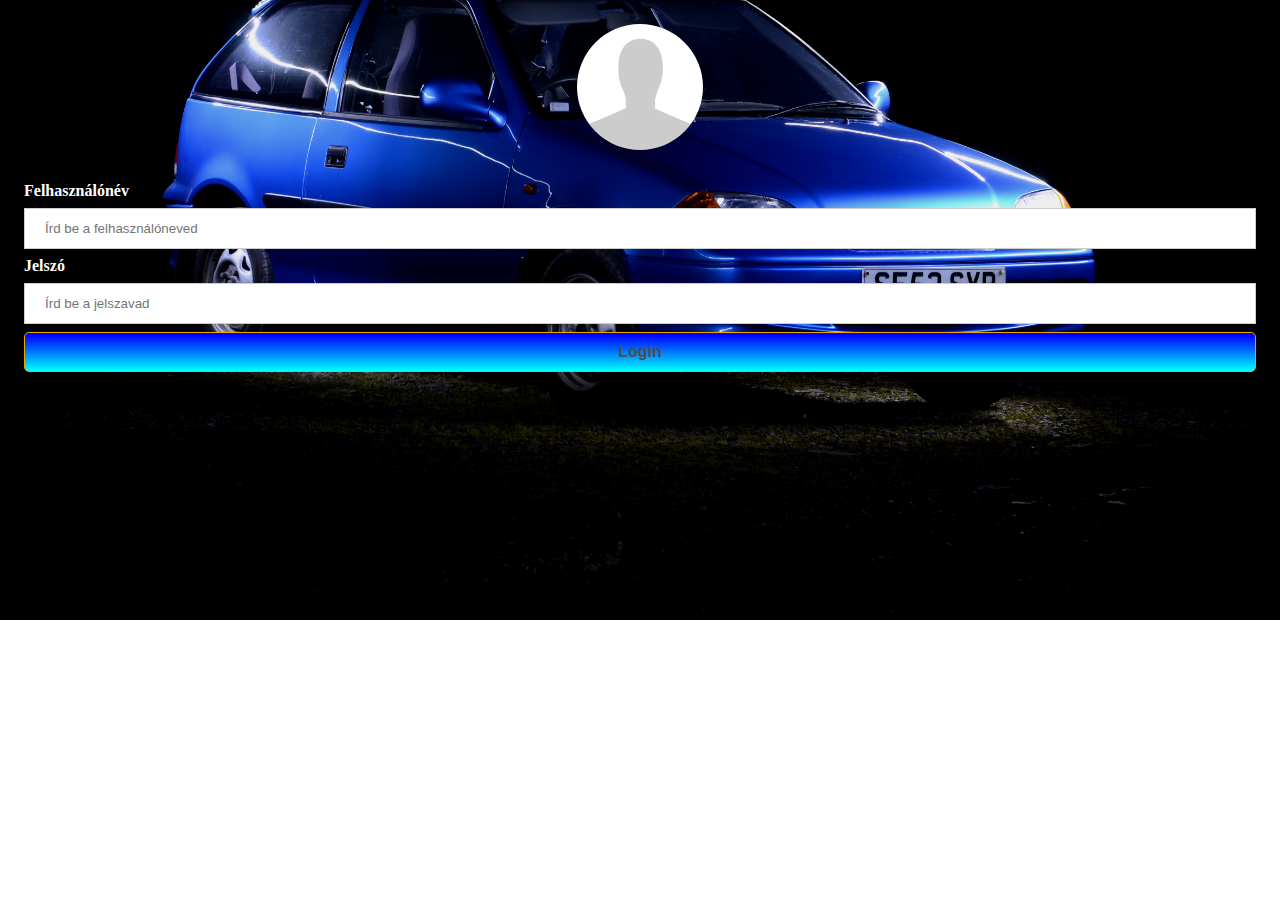
<file: beadando/index.html>
<!DOCTYPE html>
<html>
    <head>
        <meta charset="UTF-8">
        <title>Belépés</title>
        <link rel="stylesheet" type="text/css" href="belepes_css.css">
        <script type="text/javascript" src="script.js"></script>
    </head> 
        <body>
            <form name="login" onsubmit="return loginForm()">
              <div class="imgcontainer">
                <img src="images/avatar.jpg" alt="Avatar" class="avatar">
              </div>

              <div class="container">
                <label><b>Felhasználónév</b></label>
                <input type="text" placeholder="Írd be a felhasználóneved" name="uname" id="uname" required>

                <label><b>Jelszó</b></label>
                <input type="password" placeholder="Írd be a jelszavad" name="psw" id="psw" required>

                <input type="button" value="Login" id="submit" onclick="validate()"/>
              </div>
            </form>          
        </body>

   
</html>
</file>
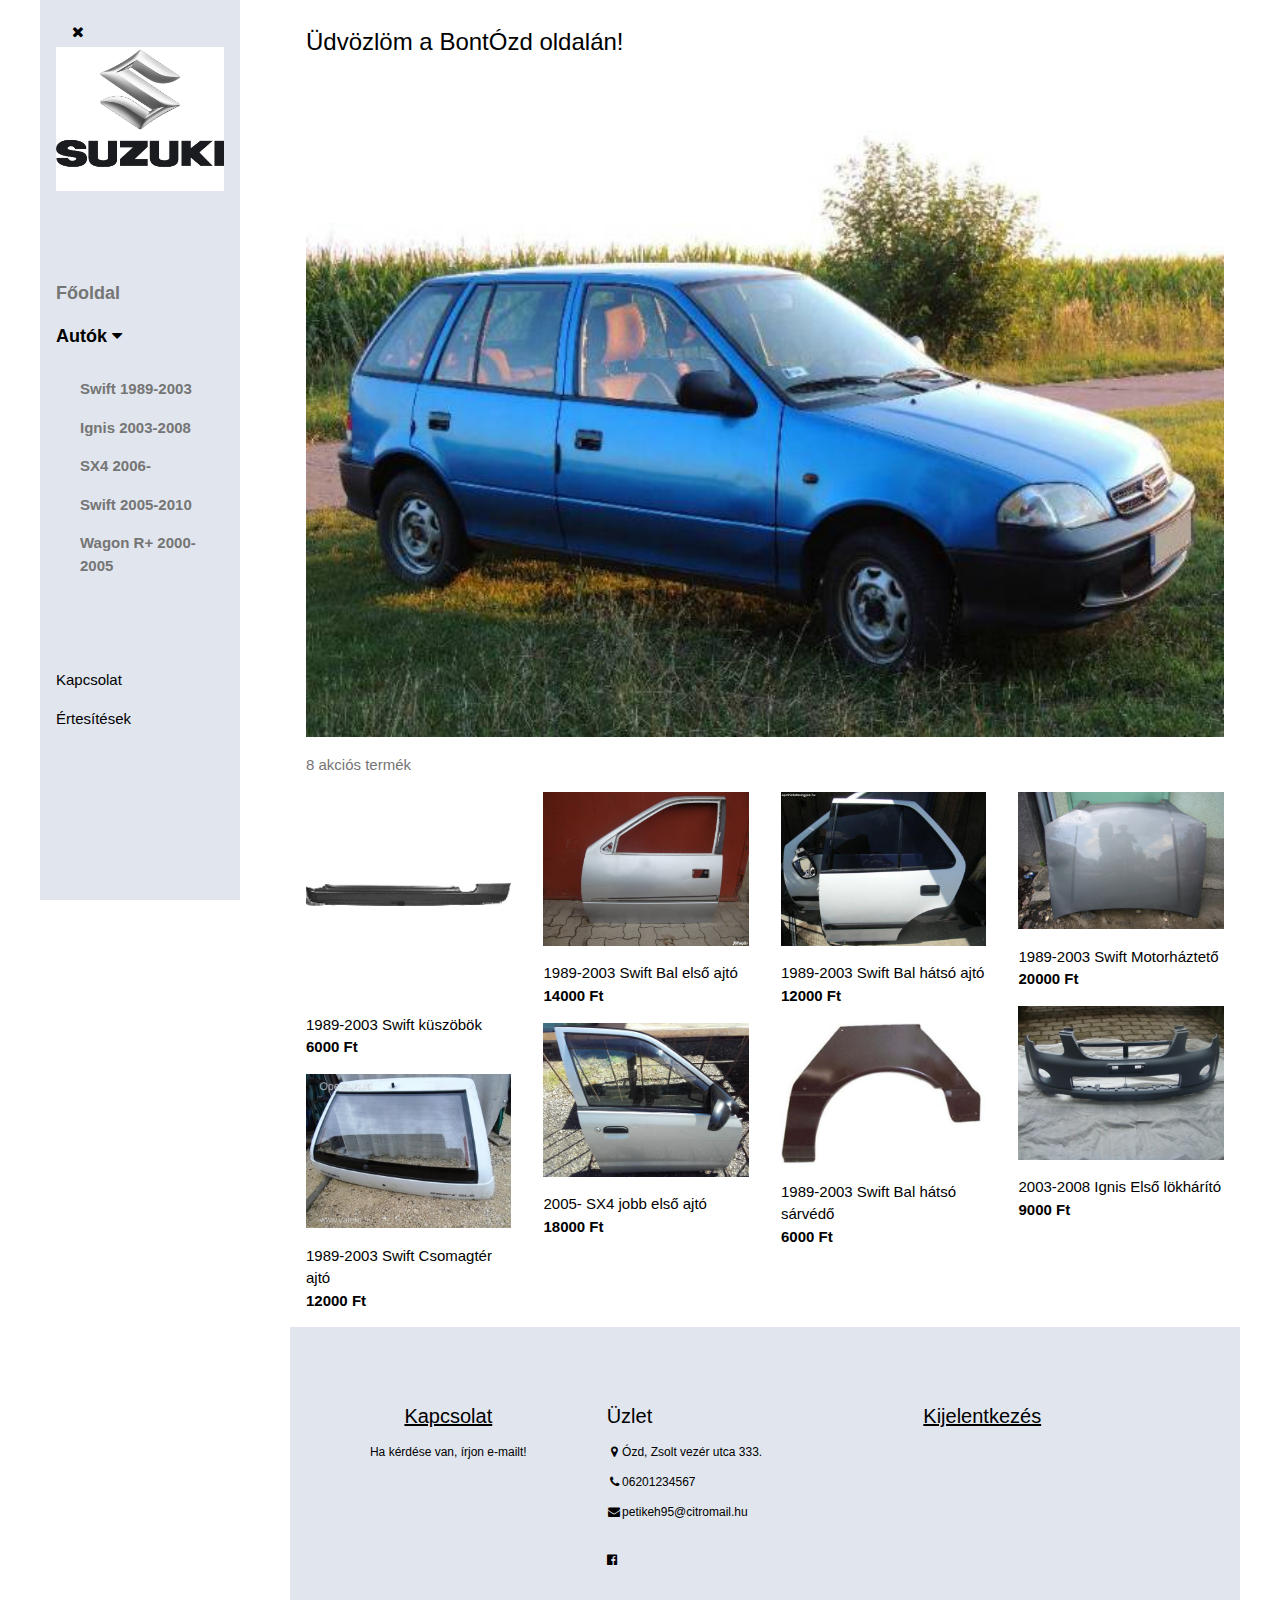
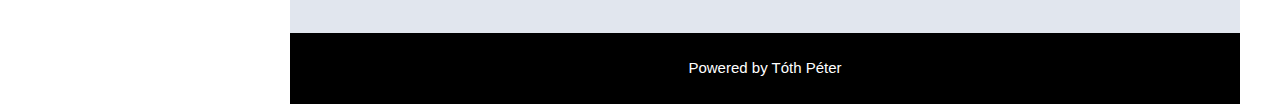
<file: beadando/fooldal.html>
<!DOCTYPE html>
<html>
<title>Főoldal</title>
<meta charset="UTF-8">
<meta name="viewport" content="width=device-width, initial-scale=1">
<link rel="stylesheet" type="text/css" href="fooldal.css">
<link rel="stylesheet" href="https://fonts.googleapis.com/css?family=Roboto">
<link rel="stylesheet" href="https://fonts.googleapis.com/css?family=Montserrat">
<link rel="stylesheet" href="https://cdnjs.cloudflare.com/ajax/libs/font-awesome/4.7.0/css/font-awesome.min.css">
<body class="content" style="max-width:1200px">

<!-- Sidebar/menu -->
<nav class="sidebar bar-block grey collapse top" style="z-index:3;width:200px" id="mySidebar">
  <div class="container display-container padding-16">
    <i onclick="close()" class="fa fa-remove hide-large button display-topright"></i>
    <div class="wide">
    	<img src="images/logo.jpg" style="width:100%">
    </div>
  </div>
  <div class="padding-64 large text-grey" style="font-weight:bold">
    <a href="fooldal.html" class="bar-item button">Főoldal</a>
    <a onclick="myAccFunc()" href="javascript:void(0)" class="button block grey left-align" id="myBtn">
      Autók <i class="fa fa-caret-down"></i>
    </a>
    <div id="demoAcc" class="bar-block hide show-block dropdown-click padding-large medium">
      <a href="regiswift.html" class="bar-item button">Swift 1989-2003</a>
      <a href="ignis.html" class="bar-item button">Ignis 2003-2008</a>
      <a href="sx4.html" class="bar-item button">SX4 2006-</a>
      <a href="ujswift.html" class="bar-item button">Swift 2005-2010</a>
      <a href="wagonr.html" class="bar-item button">Wagon R+ 2000-2005</a>
    </div>
  </div>
  <a href="#footer" class="bar-item button padding">Kapcsolat</a> 
  <a href="javascript:void(0)" class="bar-item button padding" onclick="document.getElementById('newsletter').style.display='block'">Értesítések</a> 
</nav>

<!-- Top menu on small screens -->
<header class="bar top hide-large black xlarge">
  <a href="javascript:void(0)" class="bar-item button padding-24 right" onclick="open()"><i class="fa fa-bars"></i></a>
</header>

<!-- Overlay effect when opening sidebar on small screens -->
<div class="overlay hide-large" onclick="close()" style="cursor:pointer" title="close side menu" id="myOverlay"></div>

<!-- !PAGE CONTENT! -->
<div class="main" style="margin-left:250px">

  <!-- Push down content on small screens -->
  <div class="hide-large" style="margin-top:83px"></div>
  
  <!-- Top header -->
  <header class="container xlarge">
    <p class="left">Üdvözlöm a BontÓzd oldalán!</p>
  </header>

  <!-- Image header -->
  <div class="display-container container">
    <img src="images/suzuki.jpg" alt="suzuki" style="width:100%">
  </div>
  <div class="container text-grey" id="discount">
    <p>8 akciós termék</p>
  </div>

  <!-- Product grid -->
  <div class="row grayscale">
    <div class="col l3 s6">
      <div class="container">
        <img src="images/elemek/kuszob.png" style="width:100%">
        <p>1989-2003 Swift küszöbök<br><b>6000 Ft</b></p>
      </div>
      <div class="container">
        <img src="images/elemek/swift_csomterajto.jpg" style="width:100%">
        <p>1989-2003 Swift Csomagtér ajtó<br><b>12000 Ft</b></p>
      </div>
    </div>

    <div class="col l3 s6">
      <div class="container">
        <div class="display-container">
          <img src="images/elemek/swift_bea.jpg" style="width:100%">
          <p>1989-2003 Swift Bal első ajtó<br><b>14000 Ft</b></p>
        </div>     
      </div>
      <div class="container">
        <img src="images/elemek/sx4_jobbelso.jpg" style="width:100%">
        <p>2005- SX4 jobb első ajtó<br><b>18000 Ft</b></p>
      </div>
    </div>

    <div class="col l3 s6">
      <div class="container">
        <img src="images/elemek/swift_bha.jpg" style="width:100%">
        <p>1989-2003 Swift Bal hátsó ajtó<br><b>12000 Ft</b></p>
      </div>
      <div class="container">
        <div class="display-container">
          <img src="images/elemek/swift_bhs.jpg" style="width:100%">
        </div>
        <p>1989-2003 Swift Bal hátsó sárvédő<br><b>6000 Ft</b></p>
      </div>
    </div>

    <div class="col l3 s6">
      <div class="container">
        <img src="images/elemek/swift_motorhaz.jpg" style="width:100%">
        <p>1989-2003 Swift Motorháztető<br><b>20000 Ft</b></p>
      </div>
      <div class="container">
        <img src="images/elemek/ignis_elsolok.jpg" style="width:100%">
        <p>2003-2008 Ignis Első lökhárító<br><b>9000 Ft</b></p>
      </div>
    </div>
  </div>

  
  
  <!-- Footer -->
  <footer class="padding-64 light-grey small center" id="footer">
    <div class="row-padding">
      <div class="col s4">
        <a href="mailto:petikeh95@citromail.hu" target="_top"><h4>Kapcsolat</h4></a>
        <p>Ha kérdése van, írjon e-mailt!</p>
      </div>
      <div class="col s4 justify">
        <h4>Üzlet</h4>
        <p><i class="fa fa-fw fa-map-marker"></i>Ózd, Zsolt vezér utca 333.</p>
        <p><i class="fa fa-fw fa-phone"></i>06201234567</p>
        <p><i class="fa fa-fw fa-envelope"></i>petikeh95@citromail.hu</p>
        <br>
        <a href="https://www.facebook.com"><i class="fa fa-facebook-official hover-opacity large"></i></a>
      </div>
      <div class="col s4 justify">
        <a href="index.html"><h4>Kijelentkezés</h4></a>
      </div>
    </div>
  </footer>

  <div class="black center padding-24">Powered by Tóth Péter </div>
  <!-- End page content --

<!-- Newsletter Modal -->
<div id="newsletter" class="modal">
  <div class="modal-content animate-zoom" style="padding:32px">
    <div class="container grey center">
      <i onclick="document.getElementById('newsletter').style.display='none'" class="fa fa-remove right button transparent xxlarge"></i>
      <p>Adja meg e-mailt címét, hogy értesítéseket küldhessünk Önnek az új, vagy éppen akciós termékeinkről!</p>
      <p><input class="input border" type="text" placeholder="Enter e-mail"></p>
      <button type="button" class="button padding-large red margin-bottom" onclick="document.getElementById('newsletter').style.display='none'">Feliratkozás</button>
    </div>
  </div>
</div>

<script>
// Accordion 
function myAccFunc() {
    var x = document.getElementById("demoAcc");
    if (x.className.indexOf("show") == -1) {
        x.className += " show";
    } else {
        x.className = x.className.replace(" show", "");
    }

document.getElementById("myBtn").click();


// Script to open and close sidebar
function open() {
    document.getElementById("mySidebar").style.display = "block";
    document.getElementById("myOverlay").style.display = "block";
}
 
function close() {
    document.getElementById("mySidebar").style.display = "none";
    document.getElementById("myOverlay").style.display = "none";
}
</script>

</body>
</html>
</file>
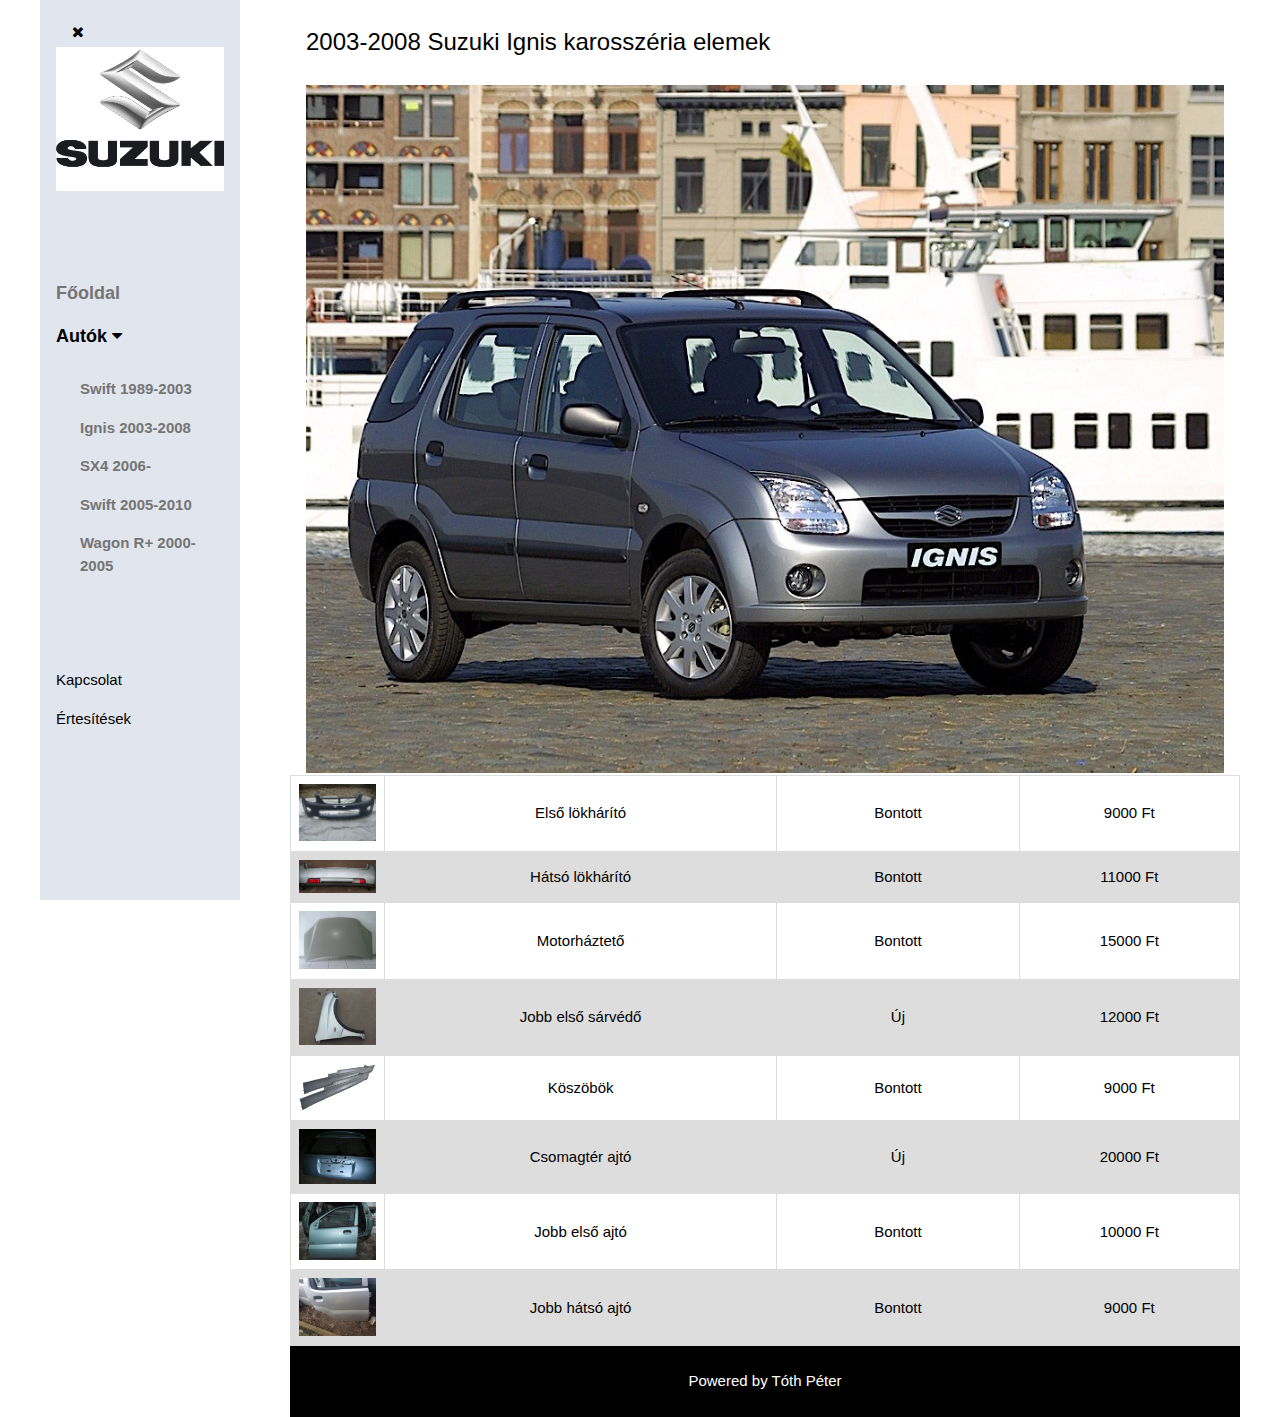
<file: beadando/ignis.html>
<!DOCTYPE html>
<html>
<title>Ignis 2003-2008</title>
<meta charset="UTF-8">
<meta name="viewport" content="width=device-width, initial-scale=1">
<link rel="stylesheet" type="text/css" href="fooldal.css">
<link rel="stylesheet" href="https://fonts.googleapis.com/css?family=Roboto">
<link rel="stylesheet" href="https://fonts.googleapis.com/css?family=Montserrat">
<link rel="stylesheet" href="https://cdnjs.cloudflare.com/ajax/libs/font-awesome/4.7.0/css/font-awesome.min.css">
<body class="content" style="max-width:1200px">

<!-- Sidebar/menu -->
<nav class="sidebar bar-block grey collapse top" style="z-index:3;width:200px" id="mySidebar">
  <div class="container display-container padding-16">
    <i onclick="close()" class="fa fa-remove hide-large button display-topright"></i>
    <div class="wide">
    	<img src="images/logo.jpg" style="width:100%">
    </div>
  </div>
  <div class="padding-64 large text-grey" style="font-weight:bold">
    <a href="fooldal.html" class="bar-item button">Főoldal</a>
    <a onclick="myAccFunc()" href="javascript:void(0)" class="button block grey left-align" id="myBtn">
      Autók <i class="fa fa-caret-down"></i>
    </a>
    <div id="demoAcc" class="bar-block hide padding-large medium">
      <a href="regiswift.html" class="bar-item button">Swift 1989-2003</a>
      <a href="ignis.html" class="bar-item button">Ignis 2003-2008</a>
      <a href="sx4.html" class="bar-item button">SX4 2006-</a>
      <a href="ujswift.html" class="bar-item button">Swift 2005-2010</a>
      <a href="wagonr.html" class="bar-item button">Wagon R+ 2000-2005</a>
    </div>
  </div>
  <a href="#footer" class="bar-item button padding">Kapcsolat</a> 
  <a href="javascript:void(0)" class="bar-item button padding" onclick="document.getElementById('newsletter').style.display='block'">Értesítések</a>
</nav>

<!-- Top menu on small screens -->
<header class="bar top hide-large black xlarge">
  <a href="javascript:void(0)" class="bar-item button padding-24 right" onclick="open()"><i class="fa fa-bars"></i></a>
</header>

<!-- Overlay effect when opening sidebar on small screens -->
<div class="overlay hide-large" onclick="close()" style="cursor:pointer" title="close side menu" id="myOverlay"></div>

<!-- !PAGE CONTENT! -->
<div class="main" style="margin-left:250px">

  <!-- Push down content on small screens -->
  <div class="hide-large" style="margin-top:83px"></div>
  
  <!-- Top header -->
  <header class="container xlarge">
    <p class="left">2003-2008 Suzuki Ignis karosszéria elemek</p>
  </header>

  <!-- Image header -->
  <div class="display-container container">
    <img src="images/ignis.jpg" alt="ignis" style="width:100%">
  </div>

  <div style="overflow-x:auto;">
    <table>
      <tr>
        <td>
          <img class="Image" src="images/elemek/ignis_elsolok.jpg" style="width:100%">
        </td>
        <td>Első lökhárító</td>
        <td>Bontott</td>
        <td>9000 Ft</td>
      </tr>
      <tr>
        <td><img src="images/elemek/ignis_hatsolok.jpg" style="width:100%"</td>
        <td>Hátsó lökhárító</td>
        <td>Bontott</td>
        <td>11000 Ft</td>
      </tr>
      <tr>
        <td><img src="images/elemek/ignis_motorhaz.jpg" style="width:100%"</td>
        <td>Motorháztető</td>
        <td>Bontott</td>
        <td>15000 Ft</td>
      </tr>
      <tr>
        <td><img src="images/elemek/ignis_jobbelsosarvedo.jpg" style="width:100%"</td>
        <td>Jobb első sárvédő</td>
        <td>Új</td>
        <td>12000 Ft</td>
      </tr>
      <tr>
        <td><img src="images/elemek/ignis_kuszob.jpeg" style="width:100%"</td>
        <td>Köszöbök</td>
        <td>Bontott</td>
        <td>9000 Ft</td>
      </tr>
      <tr>
        <td><img src="images/elemek/ignis_csomter.jpg" style="width:100%"</td>
        <td>Csomagtér ajtó</td>
        <td>Új</td>
        <td>20000 Ft</td>
      </tr>
      <tr>
        <td><img src="images/elemek/ignis_jobbelsoajto.jpg" style="width:100%"</td>
        <td>Jobb első ajtó</td>
        <td>Bontott</td>
        <td>10000 Ft</td>
      </tr>
      <tr>
        <td><img src="images/elemek/ignis_jobbhatsoajto.jpg" style="width:100%"</td>
        <td>Jobb hátsó ajtó</td>
        <td>Bontott</td>
        <td>9000 Ft</td>
      </tr>
    </table>
  </div>

  <div class="black center padding-24">Powered by Tóth Péter</div>

  <!-- End page content -->
</div>

<!-- Newsletter Modal -->
<div id="newsletter" class="modal">
  <div class="modal-content animate-zoom" style="padding:32px">
    <div class="container grey center">
      <i onclick="document.getElementById('newsletter').style.display='none'" class="fa fa-remove right button transparent xxlarge"></i>
      <p>Adja meg e-mailt címét, hogy értesítéseket küldhessünk Önnek az új, vagy éppen akciós termékeinkről!</p>
      <p><input class="input border" type="text" placeholder="Enter e-mail"></p>
      <button type="button" class="button padding-large red margin-bottom" onclick="document.getElementById('newsletter').style.display='none'">Feliratkozás</button>
    </div>
  </div>
</div>

<script>
// Accordion 
function myAccFunc() {
    var x = document.getElementById("demoAcc");
    if (x.className.indexOf("show") == -1) {
        x.className += " show";
    } else {
        x.className = x.className.replace(" show", "");
    }
}

document.getElementById("myBtn").click();


// Script to open and close sidebar
function open() {
    document.getElementById("mySidebar").style.display = "block";
    document.getElementById("myOverlay").style.display = "block";
}
 
function close() {
    document.getElementById("mySidebar").style.display = "none";
    document.getElementById("myOverlay").style.display = "none";
}
</script>

</body>
</html>
</file>
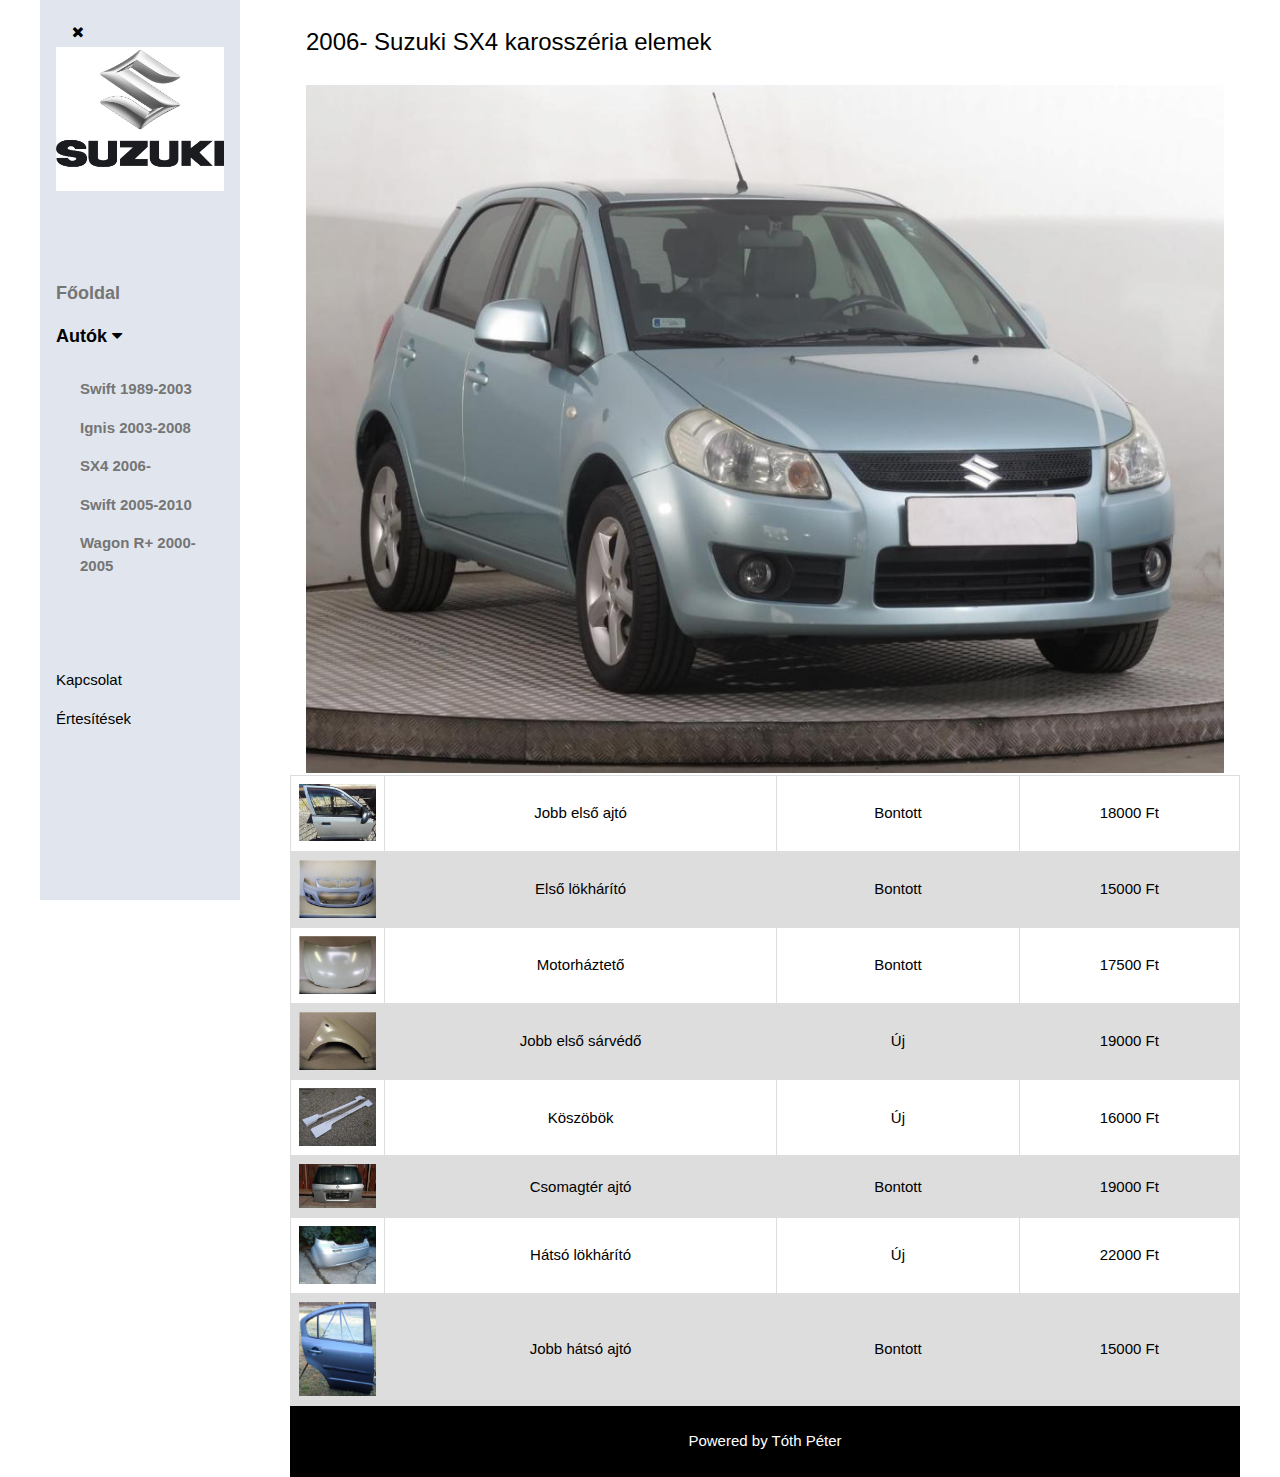
<file: beadando/sx4.html>
<!DOCTYPE html>
<html>
<title>SX4 2006-</title>
<meta charset="UTF-8">
<meta name="viewport" content="width=device-width, initial-scale=1">
<link rel="stylesheet" type="text/css" href="fooldal.css">
<link rel="stylesheet" href="https://fonts.googleapis.com/css?family=Roboto">
<link rel="stylesheet" href="https://fonts.googleapis.com/css?family=Montserrat">
<link rel="stylesheet" href="https://cdnjs.cloudflare.com/ajax/libs/font-awesome/4.7.0/css/font-awesome.min.css">
<body class="content" style="max-width:1200px">

<!-- Sidebar/menu -->
<nav class="sidebar bar-block grey collapse top" style="z-index:3;width:200px" id="mySidebar">
  <div class="container display-container padding-16">
    <i onclick="close()" class="fa fa-remove hide-large button display-topright"></i>
    <div class="wide">
    	<img src="images/logo.jpg" style="width:100%">
    </div>
  </div>
  <div class="padding-64 large text-grey" style="font-weight:bold">
    <a href="fooldal.html" class="bar-item button">Főoldal</a>
    <a onclick="myAccFunc()" href="javascript:void(0)" class="button block grey left-align" id="myBtn">
      Autók <i class="fa fa-caret-down"></i>
    </a>
    <div id="demoAcc" class="bar-block hide padding-large medium">
      <a href="regiswift.html" class="bar-item button">Swift 1989-2003</a>
      <a href="ignis.html" class="bar-item button">Ignis 2003-2008</a>
      <a href="sx4.html" class="bar-item button">SX4 2006-</a>
      <a href="ujswift.html" class="bar-item button">Swift 2005-2010</a>
      <a href="wagonr.html" class="bar-item button">Wagon R+ 2000-2005</a>
    </div>
  </div>
  <a href="#footer" class="bar-item button padding">Kapcsolat</a> 
  <a href="javascript:void(0)" class="bar-item button padding" onclick="document.getElementById('newsletter').style.display='block'">Értesítések</a>
</nav>

<!-- Top menu on small screens -->
<header class="bar top hide-large black xlarge">
  <a href="javascript:void(0)" class="bar-item button padding-24 right" onclick="open()"><i class="fa fa-bars"></i></a>
</header>

<!-- Overlay effect when opening sidebar on small screens -->
<div class="overlay hide-large" onclick="close()" style="cursor:pointer" title="close side menu" id="myOverlay"></div>

<!-- !PAGE CONTENT! -->
<div class="main" style="margin-left:250px">

  <!-- Push down content on small screens -->
  <div class="hide-large" style="margin-top:83px"></div>
  
  <!-- Top header -->
  <header class="container xlarge">
    <p class="left">2006- Suzuki SX4 karosszéria elemek</p>
  </header>

  <!-- Image header -->
  <div class="display-container container">
    <img src="images/sx4.jpg" alt="sx4" style="width:100%">
  </div>

  <div style="overflow-x:auto;">
    <table>
      <tr>
        <td>
          <img class="Image" src="images/elemek/sx4_jobbelso.jpg" style="width:100%">
        </td>
        <td>Jobb első ajtó</td>
        <td>Bontott</td>
        <td>18000 Ft</td>
      </tr>
      <tr>
        <td><img src="images/elemek/sx4_elsolok.jpg" style="width:100%"</td>
        <td>Első lökhárító</td>
        <td>Bontott</td>
        <td>15000 Ft</td>
      </tr>
      <tr>
        <td><img src="images/elemek/sx4_motorhaz.jpg" style="width:100%"</td>
        <td>Motorháztető</td>
        <td>Bontott</td>
        <td>17500 Ft</td>
      </tr>
      <tr>
        <td><img src="images/elemek/sx4_jobbelsosarvedo.jpg" style="width:100%"</td>
        <td>Jobb első sárvédő</td>
        <td>Új</td>
        <td>19000 Ft</td>
      </tr>
      <tr>
        <td><img src="images/elemek/sx4_kuszob.jpg" style="width:100%"</td>
        <td>Köszöbök</td>
        <td>Új</td>
        <td>16000 Ft</td>
      </tr>
      <tr>
        <td><img src="images/elemek/sx4_csomterajto.jpg" style="width:100%"</td>
        <td>Csomagtér ajtó</td>
        <td>Bontott</td>
        <td>19000 Ft</td>
      </tr>
      <tr>
        <td><img src="images/elemek/sx4_hatsolokos.jpg" style="width:100%"</td>
        <td>Hátsó lökhárító</td>
        <td>Új</td>
        <td>22000 Ft</td>
      </tr>
      <tr>
        <td><img src="images/elemek/sx4_jobbhatsoajto.jpg" style="width:100%"</td>
        <td>Jobb hátsó ajtó</td>
        <td>Bontott</td>
        <td>15000 Ft</td>
      </tr>
    </table>
  </div>

  <div class="black center padding-24">Powered by Tóth Péter</div>

  <!-- End page content -->
</div>

<!-- Newsletter Modal -->
<div id="newsletter" class="modal">
  <div class="modal-content animate-zoom" style="padding:32px">
    <div class="container grey center">
      <i onclick="document.getElementById('newsletter').style.display='none'" class="fa fa-remove right button transparent xxlarge"></i>
      <p>Adja meg e-mailt címét, hogy értesítéseket küldhessünk Önnek az új, vagy éppen akciós termékeinkről!</p>
      <p><input class="input border" type="text" placeholder="Enter e-mail"></p>
      <button type="button" class="button padding-large red margin-bottom" onclick="document.getElementById('newsletter').style.display='none'">Feliratkozás</button>
    </div>
  </div>
</div>

<script>
// Accordion 
function myAccFunc() {
    var x = document.getElementById("demoAcc");
    if (x.className.indexOf("show") == -1) {
        x.className += " show";
    } else {
        x.className = x.className.replace(" show", "");
    }
}

document.getElementById("myBtn").click();


// Script to open and close sidebar
function open() {
    document.getElementById("mySidebar").style.display = "block";
    document.getElementById("myOverlay").style.display = "block";
}
 
function close() {
    document.getElementById("mySidebar").style.display = "none";
    document.getElementById("myOverlay").style.display = "none";
}
</script>

</body>
</html>
</file>
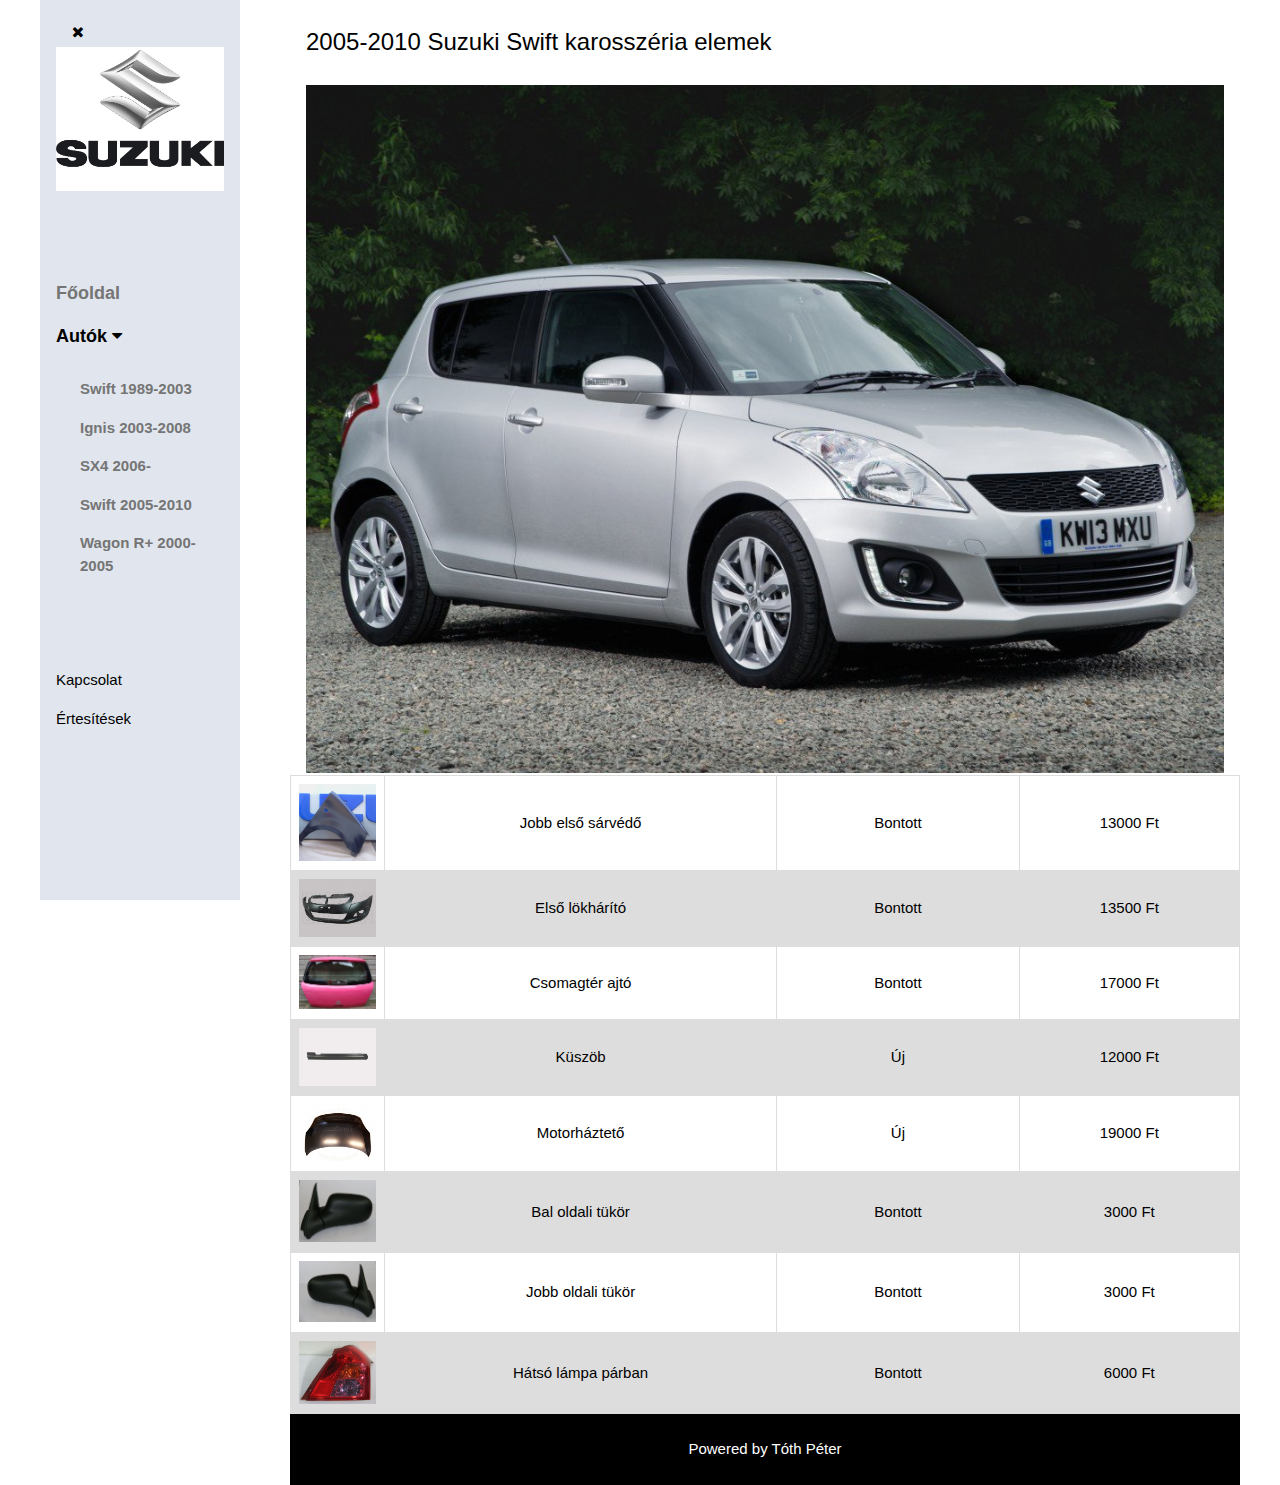
<file: beadando/ujswift.html>
<!DOCTYPE html>
<html>
<title>Swift 2005-2010</title>
<meta charset="UTF-8">
<meta name="viewport" content="width=device-width, initial-scale=1">
<link rel="stylesheet" type="text/css" href="fooldal.css">
<link rel="stylesheet" href="https://fonts.googleapis.com/css?family=Roboto">
<link rel="stylesheet" href="https://fonts.googleapis.com/css?family=Montserrat">
<link rel="stylesheet" href="https://cdnjs.cloudflare.com/ajax/libs/font-awesome/4.7.0/css/font-awesome.min.css">
<body class="content" style="max-width:1200px">

<!-- Sidebar/menu -->
<nav class="sidebar bar-block grey collapse top" style="z-index:3;width:200px" id="mySidebar">
  <div class="container display-container padding-16">
    <i onclick="close()" class="fa fa-remove hide-large button display-topright"></i>
    <div class="wide">
    	<img src="images/logo.jpg" style="width:100%">
    </div>
  </div>
  <div class="padding-64 large text-grey" style="font-weight:bold">
    <a href="fooldal.html" class="bar-item button">Főoldal</a>
    <a onclick="myAccFunc()" href="javascript:void(0)" class="button block grey left-align" id="myBtn">
      Autók <i class="fa fa-caret-down"></i>
    </a>
    <div id="demoAcc" class="bar-block hide padding-large medium">
      <a href="regiswift.html" class="bar-item button">Swift 1989-2003</a>
      <a href="ignis.html" class="bar-item button">Ignis 2003-2008</a>
      <a href="sx4.html" class="bar-item button">SX4 2006-</a>
      <a href="ujswift.html" class="bar-item button">Swift 2005-2010</a>
      <a href="wagonr.html" class="bar-item button">Wagon R+ 2000-2005</a>
    </div>
  </div>
  <a href="#footer" class="bar-item button padding">Kapcsolat</a> 
  <a href="javascript:void(0)" class="bar-item button padding" onclick="document.getElementById('newsletter').style.display='block'">Értesítések</a>
</nav>

<!-- Top menu on small screens -->
<header class="bar top hide-large black xlarge">
  <a href="javascript:void(0)" class="bar-item button padding-24 right" onclick="open()"><i class="fa fa-bars"></i></a>
</header>

<!-- Overlay effect when opening sidebar on small screens -->
<div class="overlay hide-large" onclick="close()" style="cursor:pointer" title="close side menu" id="myOverlay"></div>

<!-- !PAGE CONTENT! -->
<div class="main" style="margin-left:250px">

  <!-- Push down content on small screens -->
  <div class="hide-large" style="margin-top:83px"></div>
  
  <!-- Top header -->
  <header class="container xlarge">
    <p class="left">2005-2010 Suzuki Swift karosszéria elemek</p>
  </header>

  <!-- Image header -->
  <div class="display-container container">
    <img src="images/ujswift.jpg" alt="ujswift" style="width:100%">
  </div>

  <div style="overflow-x:auto;">
    <table>
      <tr>
        <td>
          <img class="Image" src="images/elemek/ujswift_jobbelsosarvedo.jpg" style="width:100%">
        </td>
        <td>Jobb első sárvédő</td>
        <td>Bontott</td>
        <td>13000 Ft</td>
      </tr>
      <tr>
        <td><img src="images/elemek/ujswift_elsolokos.jpg" style="width:100%"</td>
        <td>Első lökhárító</td>
        <td>Bontott</td>
        <td>13500 Ft</td>
      </tr>
      <tr>
        <td><img src="images/elemek/ujswift_csomagterajto.jpg" style="width:100%"</td>
        <td>Csomagtér ajtó</td>
        <td>Bontott</td>
        <td>17000 Ft</td>
      </tr>
      <tr>
        <td><img src="images/elemek/ujswift_kuszob.jpg" style="width:100%"</td>
        <td>Küszöb</td>
        <td>Új</td>
        <td>12000 Ft</td>
      </tr>
      <tr>
        <td><img src="images/elemek/ujswift_motorhaz.jpg" style="width:100%"</td>
        <td>Motorháztető</td>
        <td>Új</td>
        <td>19000 Ft</td>
      </tr>
      <tr>
        <td><img src="images/elemek/ujswift_baltukor.jpg" style="width:100%"</td>
        <td>Bal oldali tükör</td>
        <td>Bontott</td>
        <td>3000 Ft</td>
      </tr>
      <tr>
        <td><img src="images/elemek/ujswift_jobbtukor.jpg" style="width:100%"</td>
        <td>Jobb oldali tükör</td>
        <td>Bontott</td>
        <td>3000 Ft</td>
      </tr>
      <tr>
        <td><img src="images/elemek/ujswift_lampa.jpg" style="width:100%"</td>
        <td>Hátsó lámpa párban</td>
        <td>Bontott</td>
        <td>6000 Ft</td>
      </tr>
    </table>
  </div>

  <div class="black center padding-24">Powered by Tóth Péter</div>

  <!-- End page content -->
</div>

<!-- Newsletter Modal -->
<div id="newsletter" class="modal">
  <div class="modal-content animate-zoom" style="padding:32px">
    <div class="container grey center">
      <i onclick="document.getElementById('newsletter').style.display='none'" class="fa fa-remove right button transparent xxlarge"></i>
      <p>Adja meg e-mailt címét, hogy értesítéseket küldhessünk Önnek az új, vagy éppen akciós termékeinkről!</p>
      <p><input class="input border" type="text" placeholder="Enter e-mail"></p>
      <button type="button" class="button padding-large red margin-bottom" onclick="document.getElementById('newsletter').style.display='none'">Feliratkozás</button>
    </div>
  </div>
</div>

<script>
// Accordion 
function myAccFunc() {
    var x = document.getElementById("demoAcc");
    if (x.className.indexOf("show") == -1) {
        x.className += " show";
    } else {
        x.className = x.className.replace(" show", "");
    }
}

document.getElementById("myBtn").click();


// Script to open and close sidebar
function open() {
    document.getElementById("mySidebar").style.display = "block";
    document.getElementById("myOverlay").style.display = "block";
}
 
function close() {
    document.getElementById("mySidebar").style.display = "none";
    document.getElementById("myOverlay").style.display = "none";
}
</script>

</body>
</html>
</file>
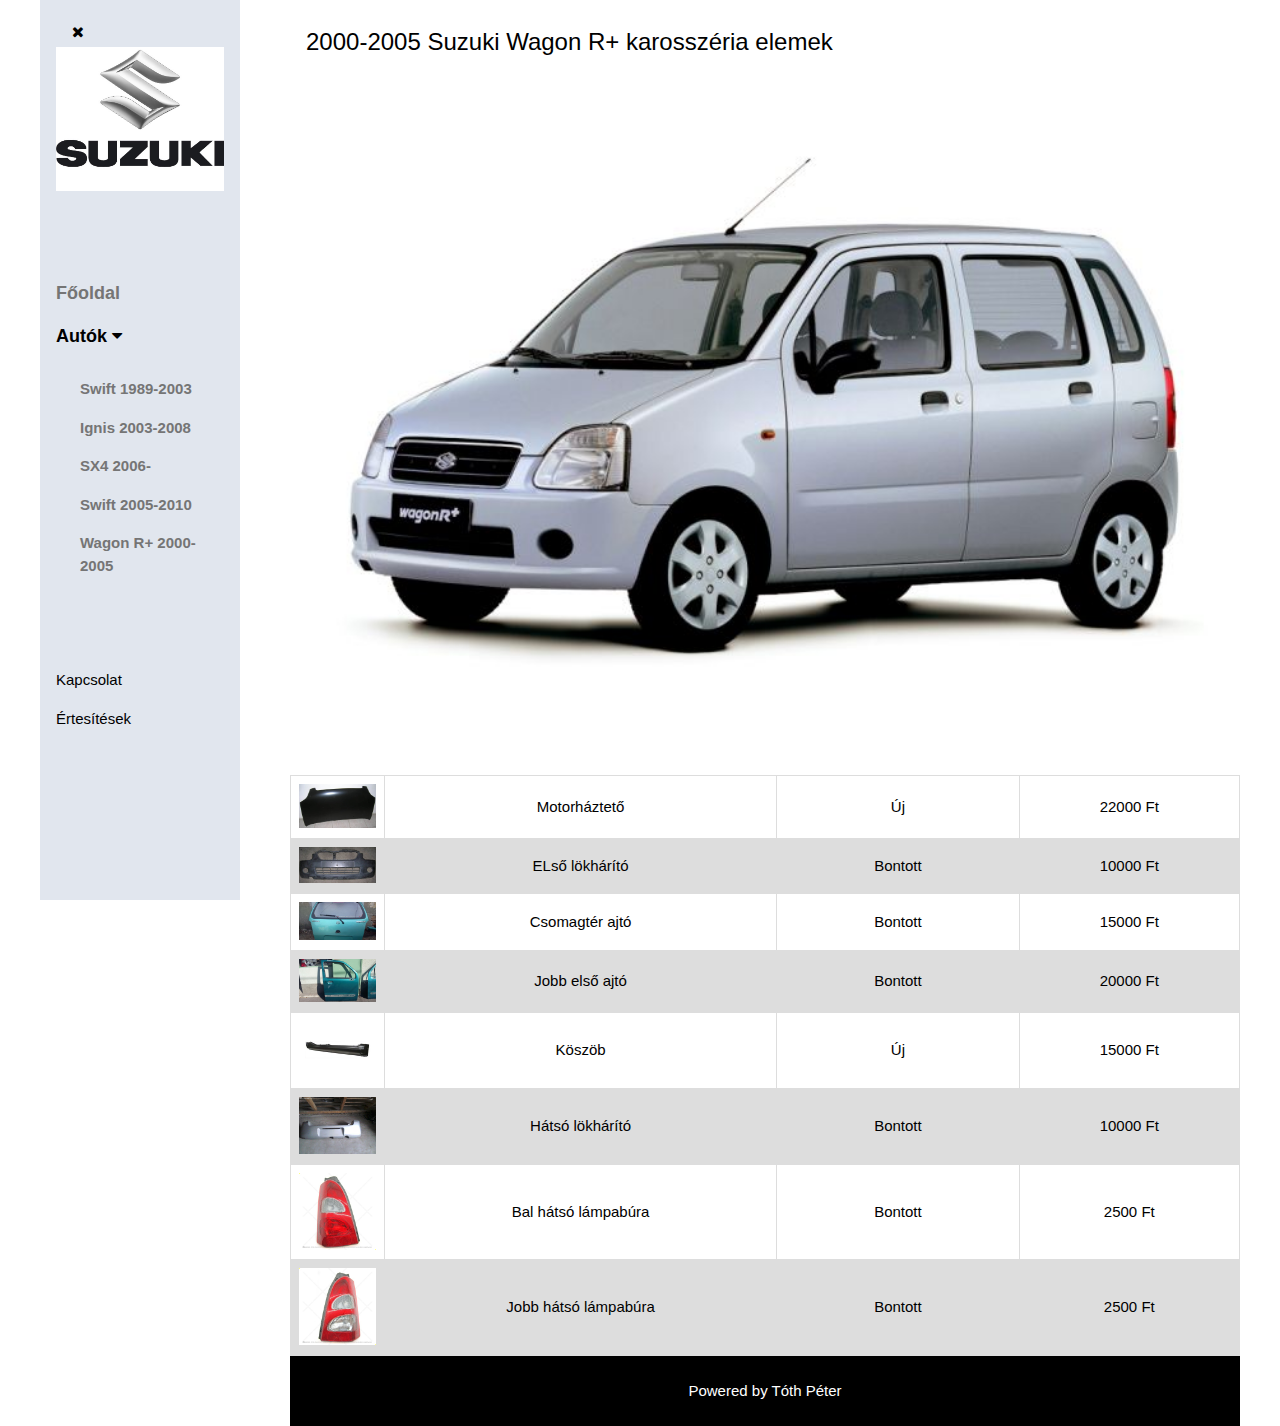
<file: beadando/wagonr.html>
<!DOCTYPE html>
<html>
<title>Wagon R+ 2000-2005</title>
<meta charset="UTF-8">
<meta name="viewport" content="width=device-width, initial-scale=1">
<link rel="stylesheet" type="text/css" href="fooldal.css">
<link rel="stylesheet" href="https://fonts.googleapis.com/css?family=Roboto">
<link rel="stylesheet" href="https://fonts.googleapis.com/css?family=Montserrat">
<link rel="stylesheet" href="https://cdnjs.cloudflare.com/ajax/libs/font-awesome/4.7.0/css/font-awesome.min.css">
<body class="content" style="max-width:1200px">

<!-- Sidebar/menu -->
<nav class="sidebar bar-block grey collapse top" style="z-index:3;width:200px" id="mySidebar">
  <div class="container display-container padding-16">
    <i onclick="close()" class="fa fa-remove hide-large button display-topright"></i>
    <div class="wide">
    	<img src="images/logo.jpg" style="width:100%">
    </div>
  </div>
  <div class="padding-64 large text-grey" style="font-weight:bold">
    <a href="fooldal.html" class="bar-item button">Főoldal</a>
    <a onclick="myAccFunc()" href="javascript:void(0)" class="button block grey left-align" id="myBtn">
      Autók <i class="fa fa-caret-down"></i>
    </a>
    <div id="demoAcc" class="bar-block hide padding-large medium">
      <a href="regiswift.html" class="bar-item button">Swift 1989-2003</a>
      <a href="ignis.html" class="bar-item button">Ignis 2003-2008</a>
      <a href="sx4.html" class="bar-item button">SX4 2006-</a>
      <a href="ujswift.html" class="bar-item button">Swift 2005-2010</a>
      <a href="wagonr.html" class="bar-item button">Wagon R+ 2000-2005</a>
    </div>
  </div>
  <a href="#footer" class="bar-item button padding">Kapcsolat</a> 
  <a href="javascript:void(0)" class="bar-item button padding" onclick="document.getElementById('newsletter').style.display='block'">Értesítések</a>
</nav>

<!-- Top menu on small screens -->
<header class="bar top hide-large black xlarge">
  <a href="javascript:void(0)" class="bar-item button padding-24 right" onclick="open()"><i class="fa fa-bars"></i></a>
</header>

<!-- Overlay effect when opening sidebar on small screens -->
<div class="overlay hide-large" onclick="close()" style="cursor:pointer" title="close side menu" id="myOverlay"></div>

<!-- !PAGE CONTENT! -->
<div class="main" style="margin-left:250px">

  <!-- Push down content on small screens -->
  <div class="hide-large" style="margin-top:83px"></div>
  
  <!-- Top header -->
  <header class="container xlarge">
    <p class="left">2000-2005 Suzuki Wagon R+ karosszéria elemek</p>
  </header>

  <!-- Image header -->
  <div class="display-container container">
    <img src="images/wagonr.jpg" alt="wagonr" style="width:100%">
  </div>

  <div style="overflow-x:auto;">
    <table>
      <tr>
        <td>
          <img class="Image" src="images/elemek/wagonr_motorhaz.jpg" style="width:100%">
        </td>
        <td>Motorháztető</td>
        <td>Új</td>
        <td>22000 Ft</td>
      </tr>
      <tr>
        <td><img src="images/elemek/wagonr_elsolokos.jpg" style="width:100%"</td>
        <td>ELső lökhárító</td>
        <td>Bontott</td>
        <td>10000 Ft</td>
      </tr>
      <tr>
        <td><img src="images/elemek/wagonr_csomterajto.jpg" style="width:100%"</td>
        <td>Csomagtér ajtó</td>
        <td>Bontott</td>
        <td>15000 Ft</td>
      </tr>
      <tr>
        <td><img src="images/elemek/wagonr_jobbelsoajto.jpg" style="width:100%"</td>
        <td>Jobb első ajtó</td>
        <td>Bontott</td>
        <td>20000 Ft</td>
      </tr>
      <tr>
        <td><img src="images/elemek/wagonr_kuszob.jpg" style="width:100%"</td>
        <td>Köszöb</td>
        <td>Új</td>
        <td>15000 Ft</td>
      </tr>
      <tr>
        <td><img src="images/elemek/wagonr_hatsolokos.jpg" style="width:100%"</td>
        <td>Hátsó lökhárító</td>
        <td>Bontott</td>
        <td>10000 Ft</td>
      </tr>
      <tr>
        <td><img src="images/elemek/wagonr_lampabal.jpg" style="width:100%"</td>
        <td>Bal hátsó lámpabúra</td>
        <td>Bontott</td>
        <td>2500 Ft</td>
      </tr>
      <tr>
        <td><img src="images/elemek/wagonr_lampajobb.jpg" style="width:100%"</td>
        <td>Jobb hátsó lámpabúra</td>
        <td>Bontott</td>
        <td>2500 Ft</td>
      </tr>
    </table>
  </div>

  <div class="black center padding-24">Powered by Tóth Péter</div>

  <!-- End page content -->
</div>

<!-- Newsletter Modal -->
<div id="newsletter" class="modal">
  <div class="modal-content animate-zoom" style="padding:32px">
    <div class="container grey center">
      <i onclick="document.getElementById('newsletter').style.display='none'" class="fa fa-remove right button transparent xxlarge"></i>
      <p>Adja meg e-mailt címét, hogy értesítéseket küldhessünk Önnek az új, vagy éppen akciós termékeinkről!</p>
      <p><input class="input border" type="text" placeholder="Enter e-mail"></p>
      <button type="button" class="button padding-large red margin-bottom" onclick="document.getElementById('newsletter').style.display='none'">Feliratkozás</button>
    </div>
  </div>
</div>

<script>
// Accordion 
function myAccFunc() {
    var x = document.getElementById("demoAcc");
    if (x.className.indexOf("show") == -1) {
        x.className += " show";
    } else {
        x.className = x.className.replace(" show", "");
    }
}

document.getElementById("myBtn").click();


// Script to open and close sidebar
function open() {
    document.getElementById("mySidebar").style.display = "block";
    document.getElementById("myOverlay").style.display = "block";
}
 
function close() {
    document.getElementById("mySidebar").style.display = "none";
    document.getElementById("myOverlay").style.display = "none";
}
</script>

</body>
</html>
</file>
<file: beadando/belepes_css.css>
body {
    background-image: url("images/suzi2.jpg");
    background-repeat: no-repeat;
    background-position: center;
    background-size: cover;
}

div {
    color: white;
}

/* Full-width inputs */
input[type=text], input[type=password] {
    width: 100%;
    padding: 12px 20px;
    margin: 8px 0;
    display: inline-block;
    border: 1px solid #ccc;
    box-sizing: border-box;
}

/* Set a style for all buttons */
input[type=button]{
font-size: 16px;
background: linear-gradient(#0000FF 5%, #00FFFF 100%);
border: 1px solid #e5a900;
color: #4E4D4B;
font-weight: bold;
cursor: pointer;
width: 100%;
border-radius: 5px;
padding: 10px 0;
outline:none;
}
input[type=button]:hover{
background: linear-gradient(#000000 5%, #808000 100%);
}

/* Center the avatar image inside this container */
.imgcontainer {
    text-align: center;
    margin: 24px 0 12px 0;
}

/* Avatar image */
img.avatar {
    width: 10%;
    border-radius: 50%;
}

/* Add padding to containers */
.container {
    padding: 16px;
}
</file>
<file: beadando/fooldal.css>
html{box-sizing:border-box}*,*:before,*:after{box-sizing:inherit}
table{font-family: arial, sans-serif; border-collapse: collapse; width: 100%;}
td{border: 1px solid #dddddd;text-align: center;padding: 8px; width: 25px}
tr:nth-child(even){background-color: #dddddd;}

html,body{font-family:Verdana,sans-serif;font-size:15px;line-height:1.5}html{overflow-x:hidden}
h1{font-size:36px}h2{font-size:30px}h3{font-size:24px}h4{font-size:20px}h5{font-size:18px}h6{font-size:16px}.serif{font-family:serif}
h1,h2,h3,h4,h5,h6{font-family:"Segoe UI",Arial,sans-serif;font-weight:400;margin:10px 0}.wide{position:relative;}
hr{border:0;border-top:1px solid #eee;margin:20px 0}
.image{max-width:100%;height:auto}img{margin-bottom:-5px}a{color:inherit}
.btn,.button{border:none;display:inline-block;outline:0;padding:8px 16px;vertical-align:middle;overflow:hidden;text-decoration:none;color:inherit;background-color:inherit;text-align:center;cursor:pointer;white-space:nowrap}
.input{padding:8px;display:block;border:none;border-bottom:1px solid #ccc;width:100%}
.sidebar{height:100%;width:200px;background-color:#fff;position:fixed;z-index:1;overflow:auto}
.modal{z-index:3;display:none;padding-top:100px;position:fixed;left:0;top:0;width:100%;height:100%;overflow:auto;background-color:rgb(0,0,0);background-color:rgba(0,0,0,0.4)}
.modal-content{margin:auto;background-color:#fff;position:relative;padding:0;outline:0;width:600px}
.bar-block .bar-item{width:100%;display:block;padding:8px 16px;text-align:left;border:none;outline:none;white-space:normal;float:none}
.responsive{display:block;overflow-x:auto}
.hide{display:none}.show-block,.show{display:block}.show-inline-block{display:inline-block}
.container:after,.container:before,.panel:after,.panel:before,.row:after,.row:before,.row-padding:after,.row-padding:before,
.cell-row:before,.cell-row:after,.clear:after,.clear:before,.bar:before,.bar:after{content:"";display:table;clear:both}
.col,.half,.third,.twothird,.threequarter,.quarter{float:left;width:100%}
.col.s1{width:8.33333%}.col.s2{width:16.66666%}.col.s3{width:24.99999%}.col.s4{width:33.33333%}
@media (min-width:601px){.col.m1{width:8.33333%}.col.m2{width:16.66666%}.col.m3,.quarter{width:24.99999%}.col.m4,.third{width:33.33333%}
@media (min-width:993px){.col.l1{width:8.33333%}.col.l2{width:16.66666%}.col.l3{width:24.99999%}.col.l4{width:33.33333%}
.content{max-width:980px;margin:auto}.rest{overflow:hidden}
@media (min-width:993px){.modal-content{width:900px}.hide-large{display:none}.sidebar.collapse{display:block}}
.container,.panel{padding:0.01em 16px}.panel{margin-top:16px;margin-bottom:16px}
.tiny{font-size:10px}.small{font-size:12px}.medium{font-size:15px}.large{font-size:18px}
.xlarge{font-size:24px}.xxlarge{font-size:36px}.xxxlarge{font-size:48px}.jumbo{font-size:64px}
.left-align{text-align:left}.right-align{text-align:right}.justify{text-align:justify}.center{text-align:center}
.padding-small{padding:4px 8px}.padding{padding:8px 16px}.padding-large{padding:12px 24px}
.padding-16{padding-top:16px;padding-bottom:16px}.padding-24{padding-top:24px;padding-bottom:24px}
.padding-64{padding-top:64px;padding-bottom:64px}
.left{float:left}
.button:hover{color:#000;background-color:#ccc}
.transparent,.hover-none:hover{background-color:transparent}
.red,.hover-red:hover{color:#fff;background-color:#f44336}
.grey,.hover-grey:hover{color:#000;background-color:#E1E6EE}
.black,.hover-black:hover{color:#fff;background-color:#000}
.light-grey,.hover-light-grey:hover,.light-gray,.hover-light-gray:hover{color:#000;background-color:#E1E6EE}
.text-grey,.hover-text-grey:hover,.text-gray,.hover-text-gray:hover{color:#757575}
</file>
